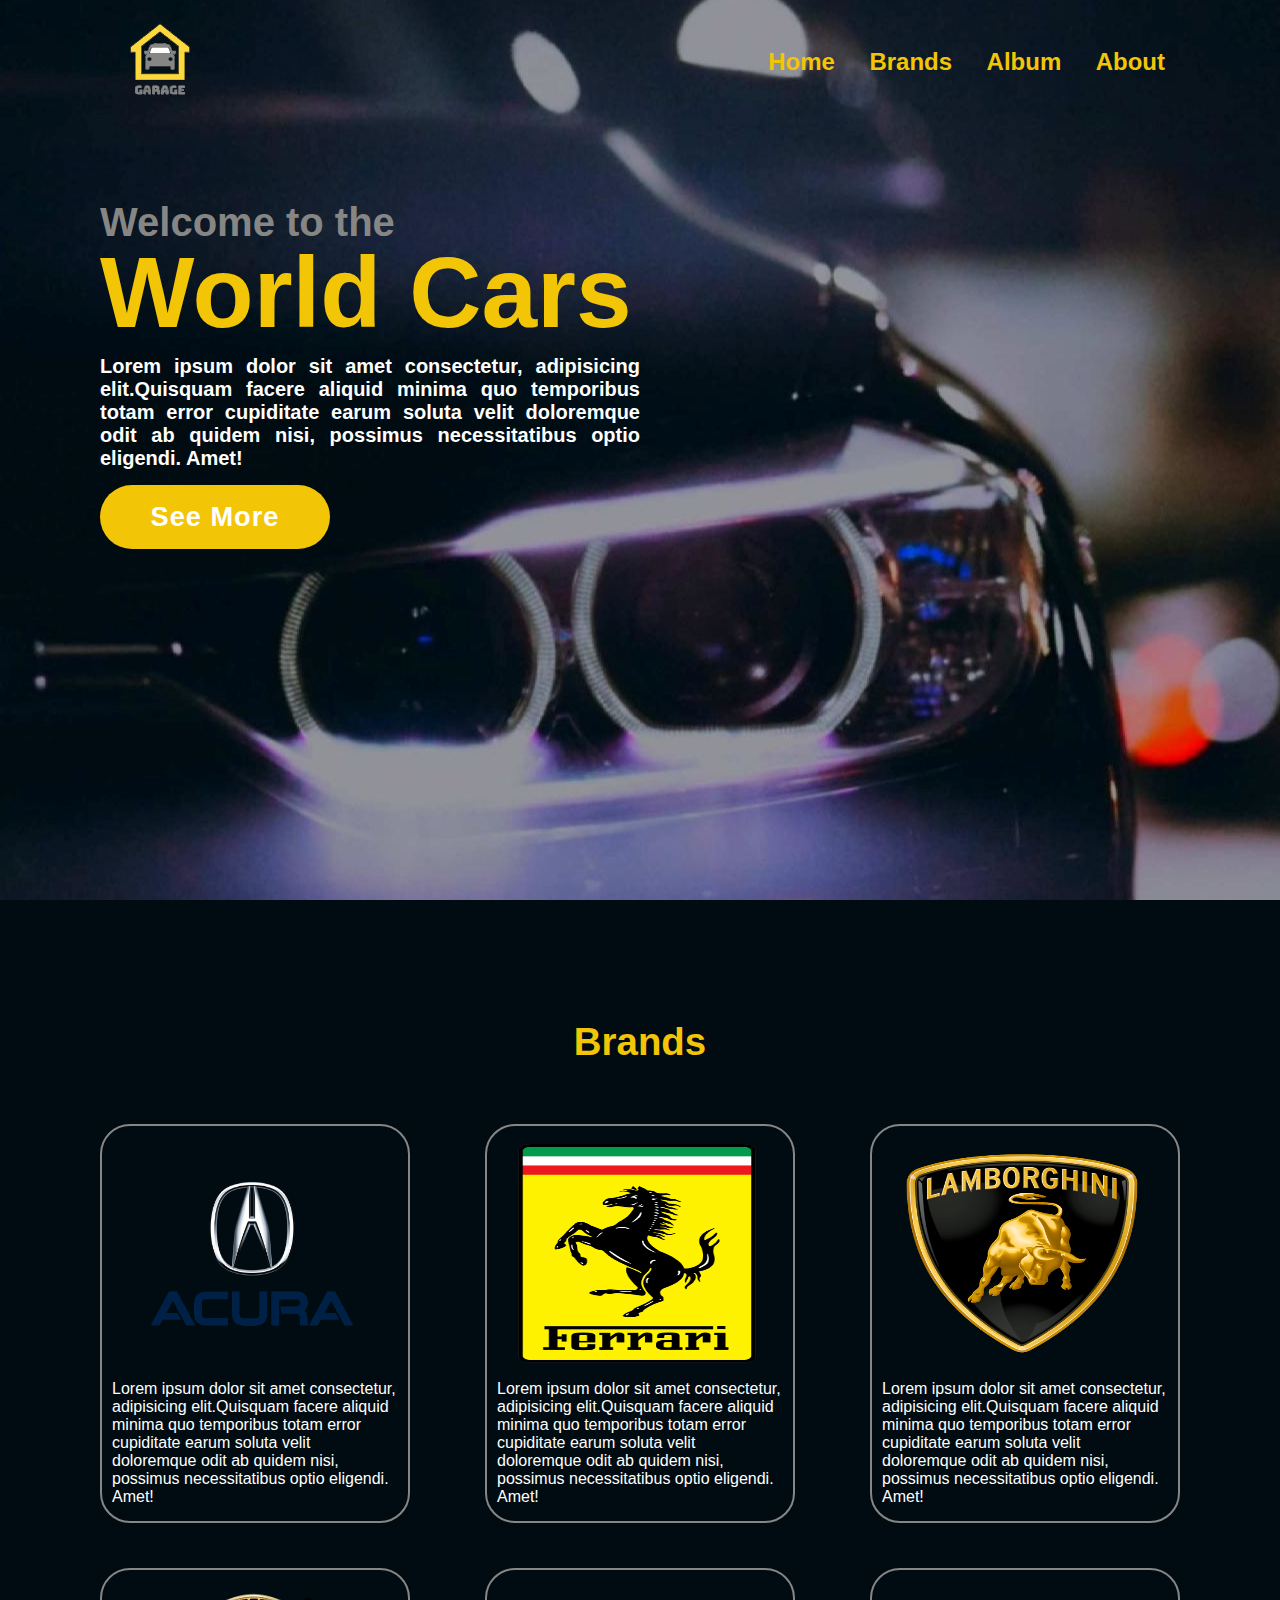
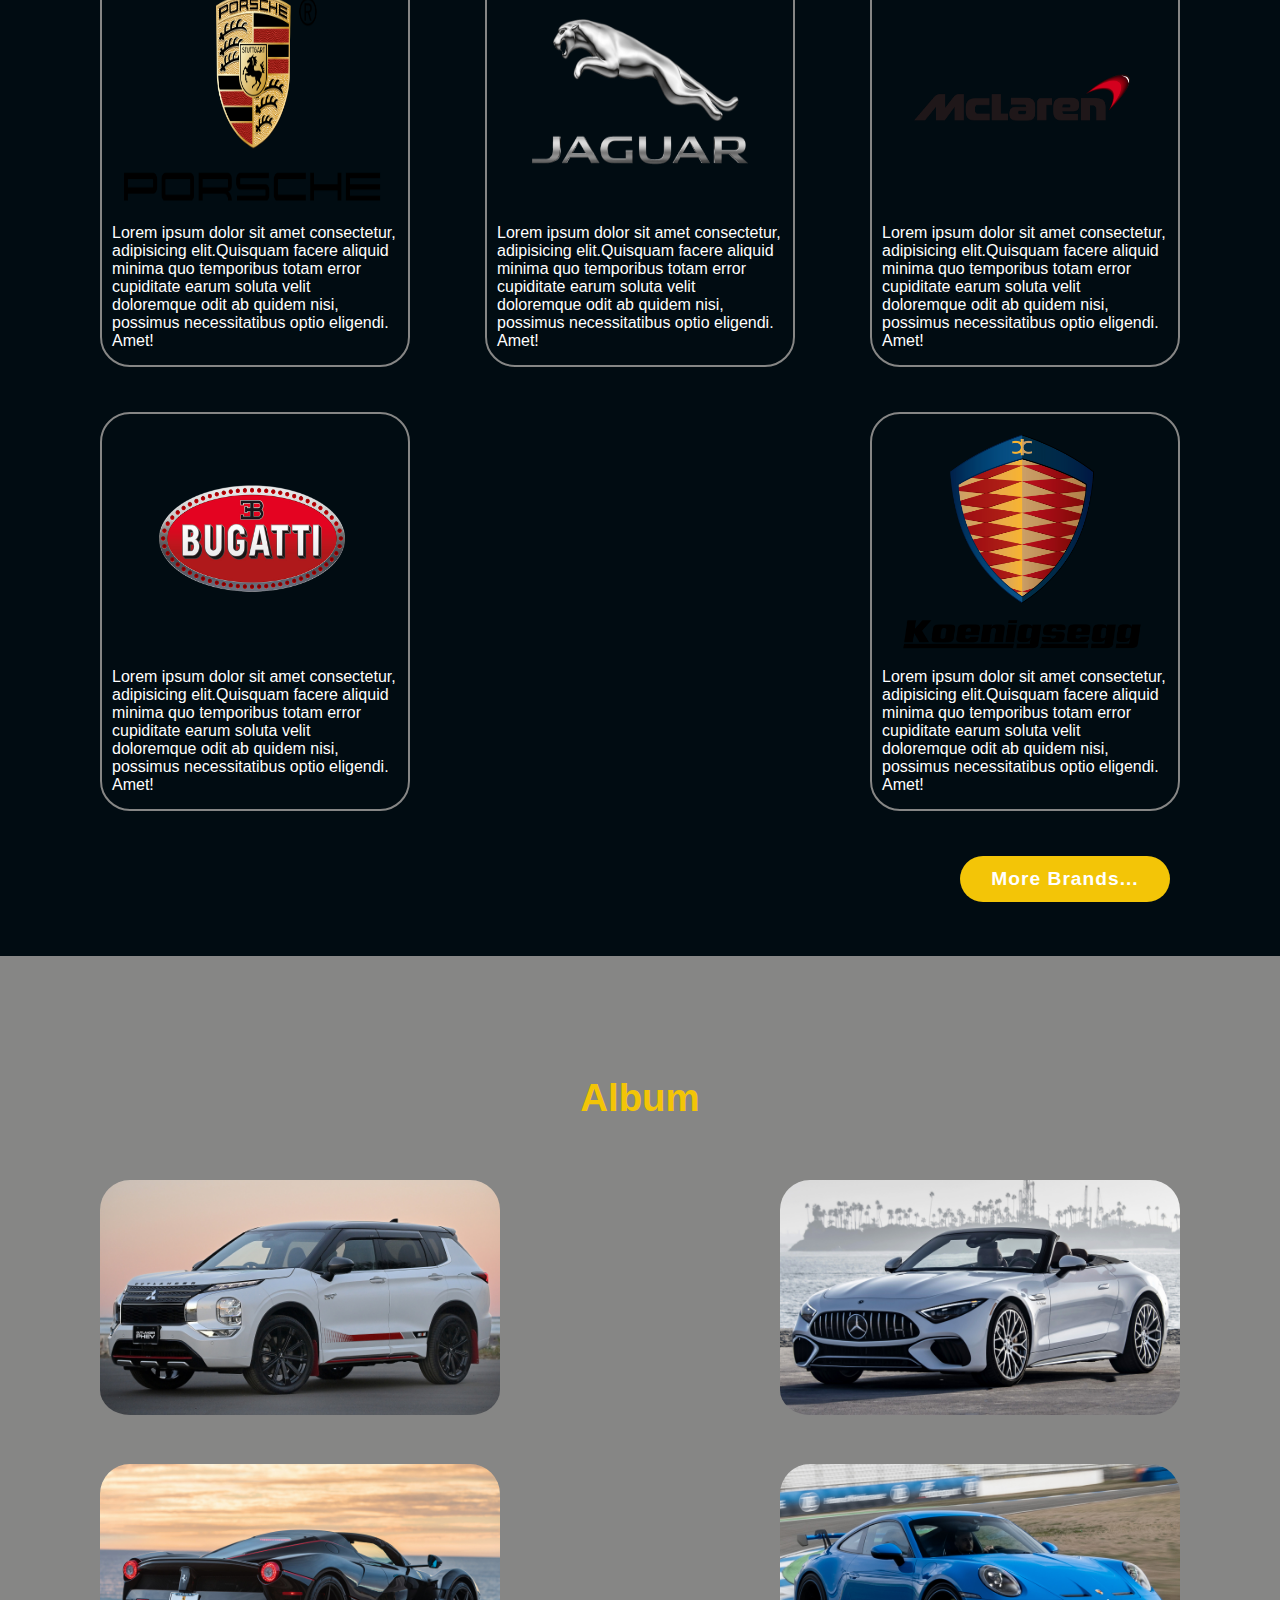
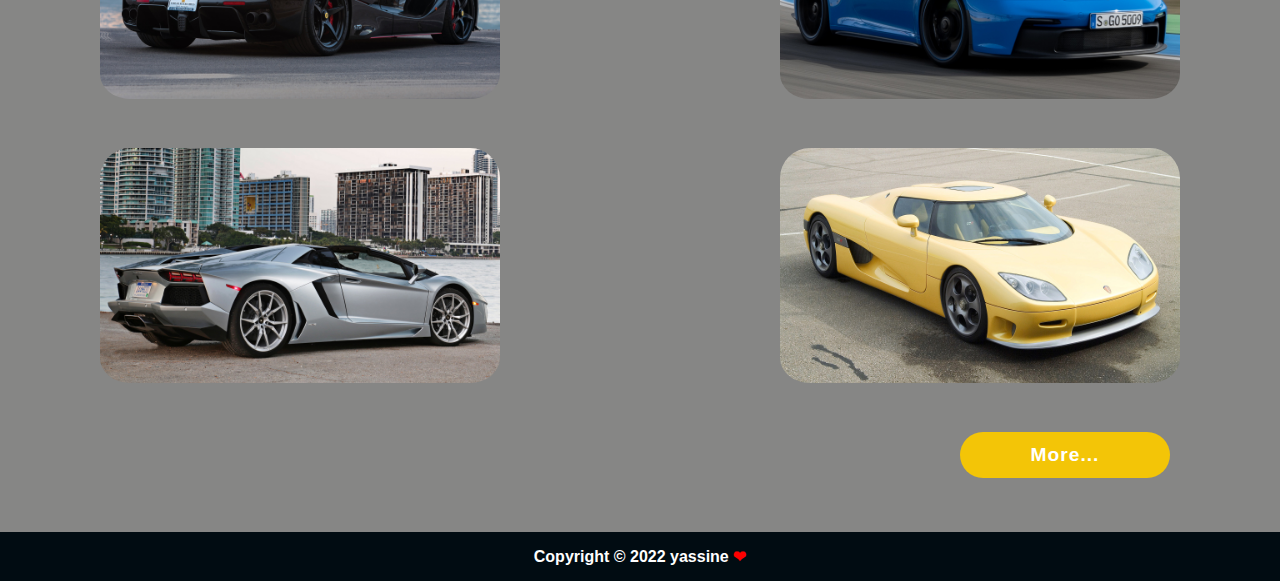
<file: srcs/requirements/bonus/Garage/index.html>
<!DOCTYPE html>
<html lang="en">
  <head>
    <meta charset="UTF-8" />
    <meta http-equiv="X-UA-Compatible" content="IE=edge" />
    <meta name="viewport" content="width=device-width, initial-scale=1.0" />
    <title>Garage</title>
    <link rel="stylesheet" href="css/style.css" />
  </head>
  <body>
    <header>
      <div>
        <img class="logo" src="images/logo.png" alt="logo" />
      </div>
      <div class="links">
        <nav>
          <a href="#">Home</a>
          <a href="#brands">Brands</a>
          <a href="#album">Album</a>
          <a href="pages/about.html">About</a>
        </nav>
      </div>
    </header>
    <main>
      <section>
        <h2>Welcome to the <br /><span>World Cars</span></h2>
        <p></p>
        <a id="main-btn" href="#brands">See More</a>
      </section>

      <section class="brands" id="brands">
        <h2 id="title">Brands</h2>
        <div class="cards">
          <div class="card">
            <div><img src="images/acura.png" alt="acura" /></div>
            <p></p>
          </div>
          <div class="card">
            <div><img src="images/ferrari.png" alt="acura" /></div>
            <p></p>
          </div>
          <div class="card">
            <div><img src="images/lamborghini.png" alt="acura" /></div>
            <p></p>
          </div>
          <div class="card">
            <div><img src="images/porsche.png" alt="acura" /></div>
            <p></p>
          </div>
          <div class="card">
            <div><img src="images/Jaguar.png" alt="acura" /></div>
            <p></p>
          </div>
          <div class="card">
            <div><img src="images/mclaren.png" alt="acura" /></div>
            <p></p>
          </div>
          <div class="card">
            <div><img src="images/bugatti.png" alt="acura" /></div>
            <p></p>
          </div>
          <div class="card">
            <div><img src="images/koenigsegg.png" alt="acura" /></div>
            <p></p>
          </div>
        </div>
        <a href="#">More Brands...</a>
      </section>

      <section class="album" id="album">
        <h2 id="title">Album</h2>
        <div class="cards">
          <div class="card">
            <div>
              <img
                src="images/img1.jpg"
                alt="img1"
                title="mitsubishi-outlander-phev-ralliart-style"
              />
            </div>
          </div>
          <div class="card">
            <div>
              <img
                src="images/img2.jpg"
                alt="img2"
                title="mercedes-amg-sl-55"
              />
            </div>
          </div>
          <div class="card">
            <div>
              <img src="images/img3.jpg" alt="img3" title="laferrari-aperta" />
            </div>
          </div>
          <div class="card">
            <div>
              <img src="images/img4.jpg" alt="img4" title="porsche-911-gt3" />
            </div>
          </div>
          <div class="card">
            <div>
              <img
                src="images/img5.jpg"
                alt="img5"
                title="lamborghini-aventador-lp-700-4-roadster"
              />
            </div>
          </div>
          <div class="card">
            <div>
              <img src="images/img6.jpg" alt="img6" title="koenigsegg-ccr" />
            </div>
          </div>
        </div>
        <a href="#">More...</a>
      </section>
    </main>

    <footer>
      <h4>Copyright &copy; 2022 yassine <span>❤</span></h4>
    </footer>
    <script>
      let prs = document.querySelectorAll('p');
      for (let elem in prs)
          prs[elem].innerHTML = `Lorem ipsum dolor sit amet consectetur, adipisicing elit.Quisquam
                      facere aliquid minima quo temporibus totam error cupiditate earum
                      soluta velit doloremque odit ab quidem nisi, possimus
                      necessitatibus optio eligendi. Amet!`;
    </script>
  </body>
</html>
</file>
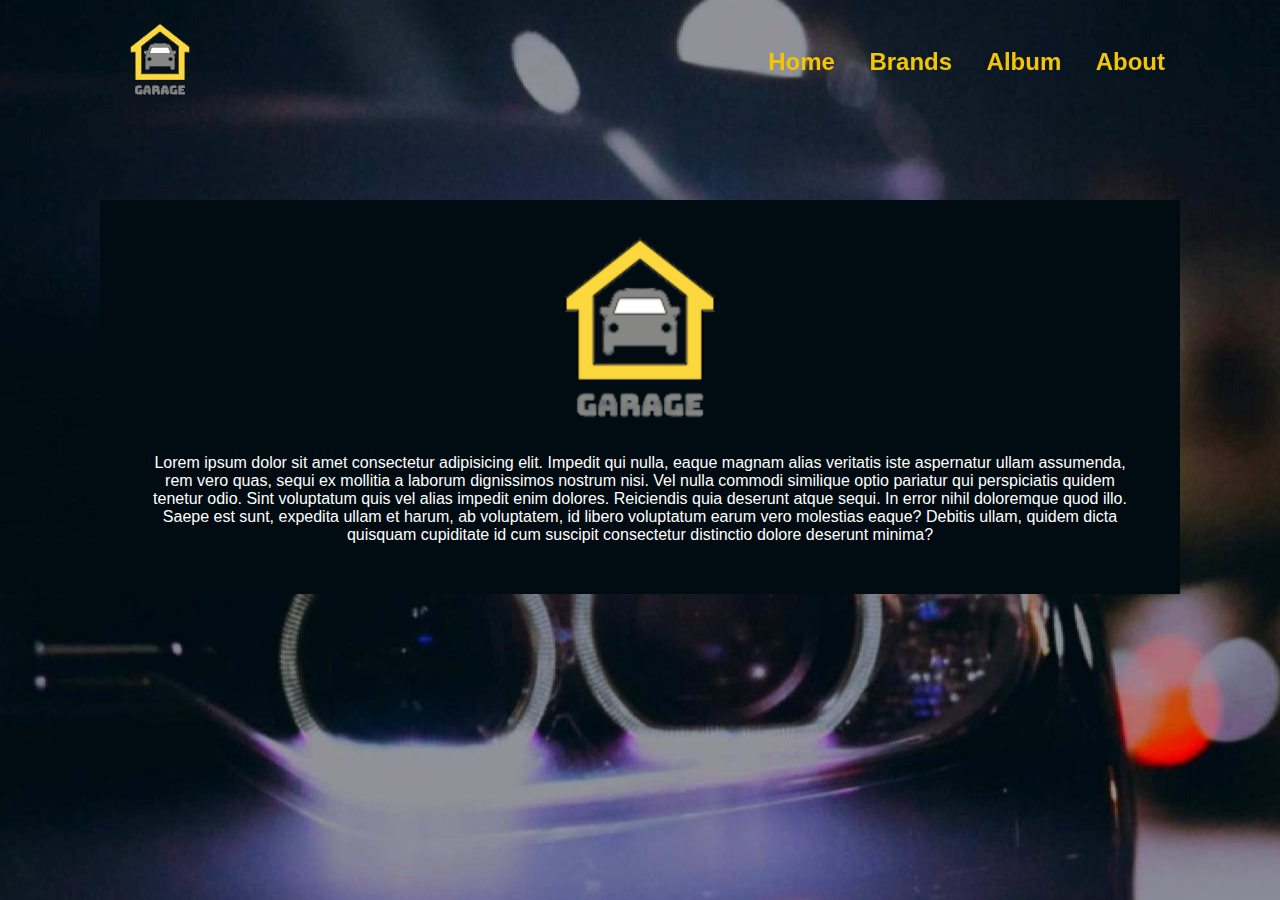
<file: srcs/requirements/bonus/Garage/pages/about.html>
<!DOCTYPE html>
<html lang="en">
  <head>
    <meta charset="UTF-8" />
    <meta http-equiv="X-UA-Compatible" content="IE=edge" />
    <meta name="viewport" content="width=device-width, initial-scale=1.0" />
    <title>Garage</title>
    <link rel="stylesheet" href="../css/style.css" />
  </head>
  <body>
    <header>
      <div>
        <img class="logo" src="../images/logo.png" alt="logo" />
      </div>
      <div class="links">
        <nav>
          <a href="../index.html">Home</a>
          <a href="../index.html#brands">Brands</a>
          <a href="../index.html#album">Album</a>
          <a href="about.html">About</a>
        </nav>
      </div>
    </header>
    <main>
      <section>
        <div class="about">
          <div>
            <img class="logo" src="../images/logo.png" alt="logo" />
          </div>
          <div>
            Lorem ipsum dolor sit amet consectetur adipisicing elit. Impedit qui
            nulla, eaque magnam alias veritatis iste aspernatur ullam assumenda,
            rem vero quas, sequi ex mollitia a laborum dignissimos nostrum nisi.
            Vel nulla commodi similique optio pariatur qui perspiciatis quidem
            tenetur odio. Sint voluptatum quis vel alias impedit enim dolores.
            Reiciendis quia deserunt atque sequi. In error nihil doloremque quod
            illo. Saepe est sunt, expedita ullam et harum, ab voluptatem, id
            libero voluptatum earum vero molestias eaque? Debitis ullam, quidem
            dicta quisquam cupiditate id cum suscipit consectetur distinctio
            dolore deserunt minima?
          </div>
        </div>
      </section>
    </main>
  </body>
</html>
</file>
<file: srcs/requirements/bonus/Garage/css/style.css>
* {
  margin: 0;
  padding: 0;
  -webkit-box-sizing: border-box;
  -moz-box-sizing: border-box;
  box-sizing: border-box;
  scroll-behavior: smooth;
  background-position: center;
  background-attachment: fixed;
  font-family: Arial, Helvetica, sans-serif;
}

header {
  display: flex;
  position: fixed;
  width: 100%;
  justify-content: space-between;
  padding: 0 100px;
  align-items: center;
  z-index: 999;
  background-image: url("../images/cover.jpg");
}

.logo {
  width: 120px;
}

header .links a {
  margin: 0 15px;
  text-decoration: none;
  font-size: 1.5em;
  color: #f3c507;
  font-weight: bold;
  padding-bottom: 3px;
  transition: 0.3s ease;
}

header .links a:hover {
  color: #868685;
  border-bottom: 6px solid #868685;
}

main section {
  padding: 0 100px;
}

main section:first-child {
  display: flex;
  height: 100vh;
  flex-direction: column;
  padding: 200px 100px;
  justify-items: center;
  background-image: url("../images/cover.jpg");
}

main section:first-child h2 {
  font-weight: bold;
  color: #868685;
  font-size: 40px;
}

main section:first-child h2 span {
  display: inline-block;
  color: #f3c507;
  font-size: 100px;
  margin: -10px 0;
}

main section:first-child p {
  text-align: justify;
  width: 50%;
  font-size: 20px;
  font-weight: 600;
  color: #fff;
  margin: 15px 0;
}

#main-btn {
  width: 230px;
  padding: 16px 0;
  text-decoration: none;
  border-radius: 35px;
  text-decoration: none;
  background-color: #f3c507;
  color: #fff;
  font-size: 1.7em;
  text-align: center;
  font-weight: bold;
  letter-spacing: 1px;
  transition: 0.5s ease;
}

#main-btn:hover,
.brands a:hover,
.album a:hover {
  background-color: #868685;
  transform: scale(1.1);
}

#title {
  color: #f3c507;
  text-align: center;
  font-size: 2.4em;
  padding-top: 120px;
  padding-bottom: 60px;
}

.brands {
  background-color: #010c12;
  padding-bottom: 100px;
}

.brands .cards .card {
  position: relative;
  border-radius: 30px;
  border: 2px solid #868685;
  color: #fff;
  border-radius: 30px;
  border: 2px solid #868685;
  color: #fff;
  width: 310px;
  padding: 10px;
  margin-bottom: 45px;
  padding-bottom: 15px;
  font-weight: 500;
  transition: 0.4s ease;
}

.brands .cards .card:hover {
  cursor: pointer;
  background-color: #f3c507;
  transform: scale(1.1);
}

.card:hover p {
  color: #000;
}

.cards .card img {
  width: 280px;
  height: 240px;
  border-radius: 30px;
  padding-bottom: 5px;
}

.cards {
  display: flex;
  flex-direction: row;
  flex-wrap: wrap;
  justify-content: space-between;
}

.brands a,
.album a {
  position: absolute;
  width: 210px;
  padding: 12px 20px;
  text-decoration: none;
  border-radius: 35px;
  text-decoration: none;
  background-color: #f3c507;
  color: #fff;
  font-size: 1.2em;
  text-align: center;
  font-weight: bold;
  letter-spacing: 1px;
  transition: 0.5s ease;
  right: 110px;
}

.album {
  background-color: #868685;
  padding-bottom: 100px;
}

.album .cards .card img {
  width: 400px;
  border-radius: 30px;
  margin-bottom: 40px;
}

.album .cards .card {
  transition: 0.4s ease;
}

.album .cards .card:hover {
  cursor: pointer;
  transform: scale(1.1);
}

main .about img {
  width: 300px;
  margin-top: -70px;
  margin-bottom: -30px;
}

main .about {
  display: flex;
  flex-wrap: wrap;
  justify-content: center;
  background-color: #010c12;
  color: #fff;
  padding: 50px;
  text-align: center;
}

footer {
  text-align: center;
  font-size: 1em;
  color: #fff;
  background-color: #010c12;
  padding: 15px;
}

footer span {
  color: #f00;
}
</file>
